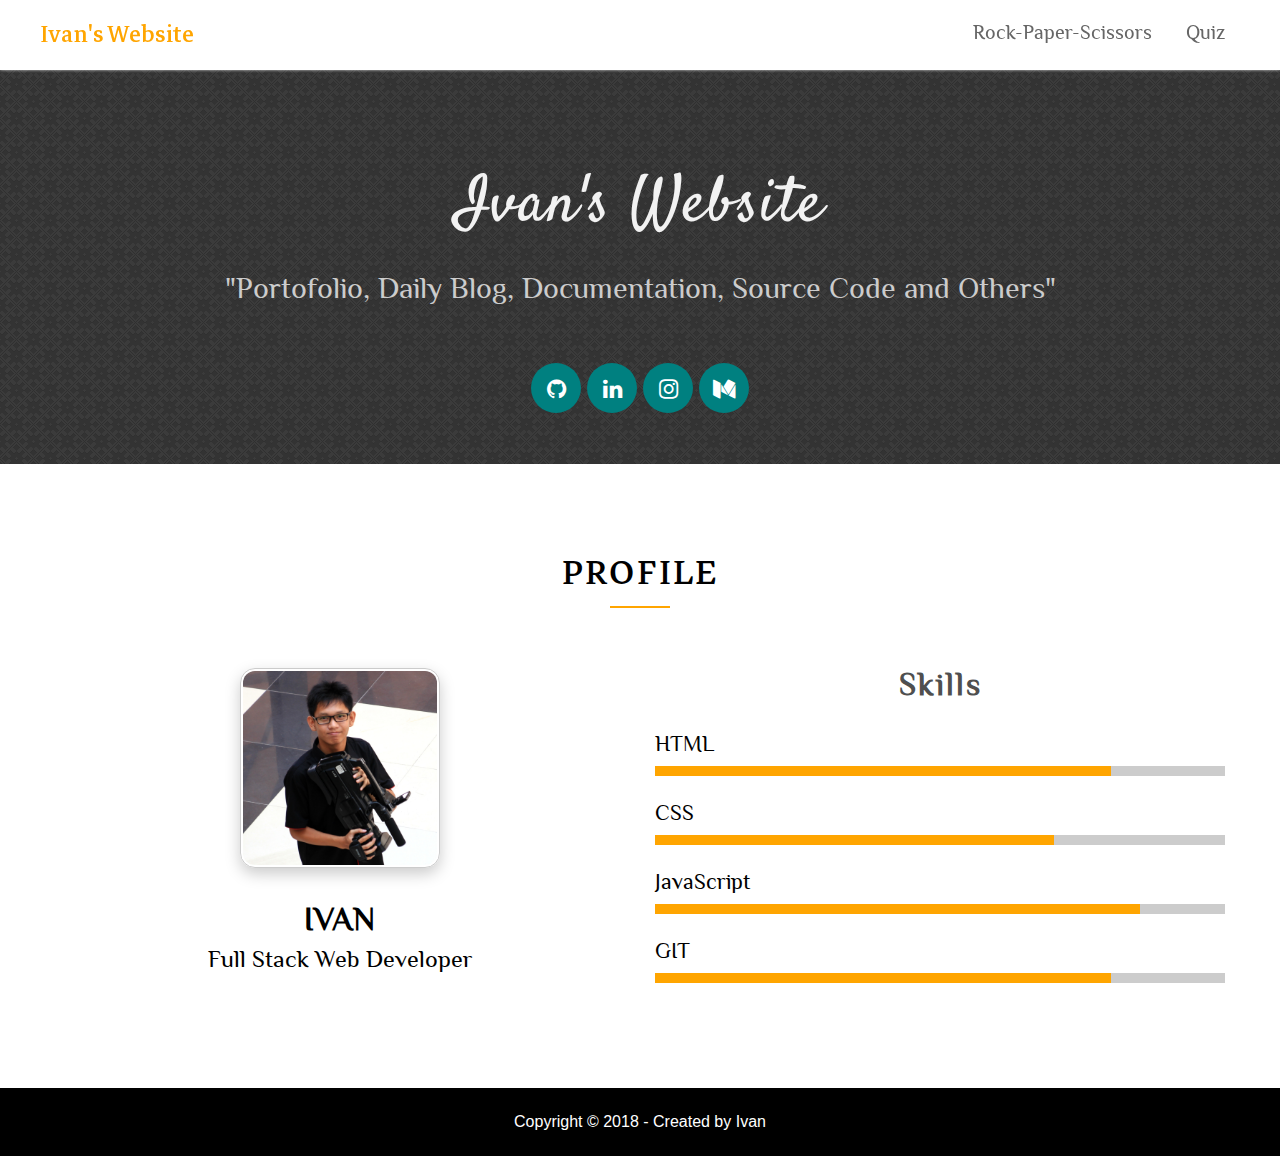
<file: index.html>
<!DOCTYPE html>
<html>
<head>
  <meta charset="utf-8" />
  <meta name="viewport" content="width=device-width, initial-scale=1" />
  <title>Ivan's Website</title>
  <link rel="shortcut icon" href="./assets/images/favicon.png" type="image/x-icon" />
  <link rel="stylesheet" type="text/css" href="assets/css/style.css" />
  <link rel="stylesheet" type="text/css" href="assets/font-awesome/css/font-awesome.min.css" />
</head>
<body>

  <!-- NAVIGATION -->
  <nav>
    <div class="container">
      <a href="index.html" class="brand">Ivan's Website</a>
      <ul>
        <li><a href="./batu-gunting-kertas/index.html">Rock-Paper-Scissors</a></li>
        <li><a href="./quiz/index.html">Quiz</a></li>
      </ul>
    </div>
  </nav>
  <!-- END NAVIGATION -->

  <!-- HEADER -->
  <header>
    <div class="container">
      <h1>Ivan's Website</h1>
      <p>"Portofolio, Daily Blog, Documentation, Source Code and Others"</p>
      <div class="social-accounts">
        <a href="https://github.com/ivannsu/"><span class="fa fa-github"></span></a>
        <a href="https://www.linkedin.com/in/ivan-su-15aa25156/"><span class="fa fa-linkedin"></span></a>
        <a href="https://www.instagram.com/_ivansu/"><span class="fa fa-instagram"></span></a>
        <a href="https://medium.com/@ivansu.webmail"><span class="fa fa-medium"></span></a>
      </div>
    </div>
  </header>
  <!-- END HEADER -->

  <!-- PROFILE -->
  <section id="profile">
    <div class="container">
      <h2>PROFILE</h2>
      <div class="heading-line" style="margin-bottom: 60px;"></div>
      <div class="grid grid-1fr-1fr">
        <div class="grid-box" id="profile-left">
          <img src="assets/images/profile2.jpg" id="profile-img" alt="Profile Image" />
          <h3>IVAN</h3>
          <p>Full Stack Web Developer</p>
        </div>
        <div class="grid-box" id="profile-right">
          <h3>Skills</h3>
          <p>HTML</p>
          <div class="progress-container">
            <div class="progress" style="width: 80%"></div>
          </div>
          <p>CSS</p>
          <div class="progress-container">
            <div class="progress" style="width: 70%"></div>
          </div>
          <p>JavaScript</p>
          <div class="progress-container">
            <div class="progress" style="width: 85%"></div>
          </div>
          <p>GIT</p>
          <div class="progress-container">
            <div class="progress" style="width: 80%"></div>
          </div>
        </div>
      </div>
    </div>
  </section>
  <!-- END PROFILE -->

  <footer>
    <p>Copyright &copy; 2018 - Created by Ivan</p>
  </footer>

</body>
</html>
</file>
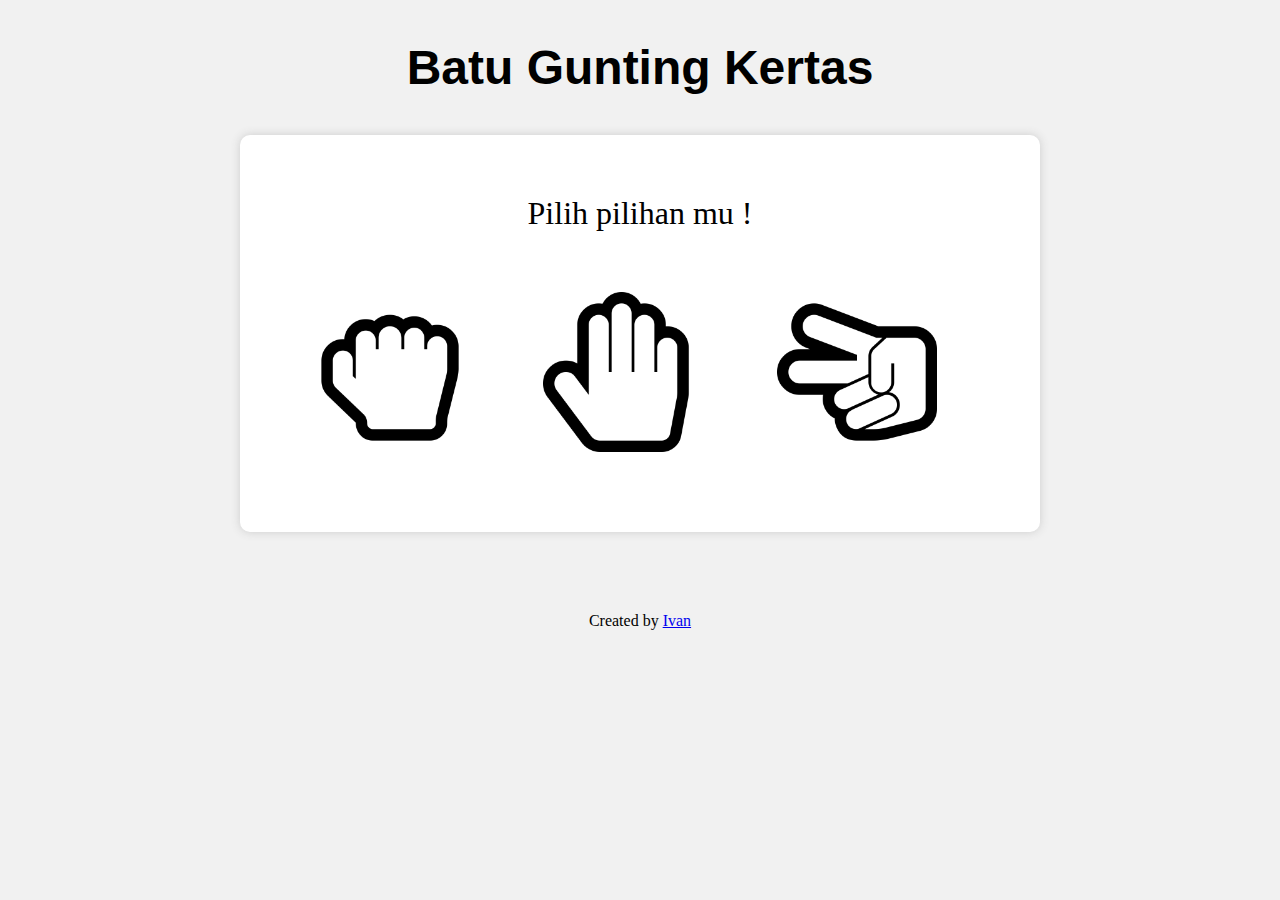
<file: batu-gunting-kertas/index.html>
<!DOCTYPE html>
<html>
<head>
  <meta charset="utf-8" />
  <meta name="viewport" content="width=device-width, initial-scale=1" />
  <title>Batu Gunting Kertas</title>
  <link rel="stylesheet" href="assets/css/style.css">
</head>
<body>
  <h1 id="brand">Batu Gunting Kertas</h1>
  <div class="container">
    <div id="result">
      <h3></h3>
      <div id="all-choices">
        <h2>Kamu</h2>
        <h2>Komputer</h2>
        <img id="userImg"/>
        <img id="comImg"/>
      </div>
      <button id="reset">Coba lagi!</button>
    </div>
    <div id="select">
      <h2>Pilih pilihan mu !</h2>
      <div id="choices">
        <img src="assets/images/rock.png" title="Gambar Batu" />
        <img src="assets/images/paper.png" title="Gambar Kertas" />
        <img src="assets/images/scissors.png" title="Gambar Gunting" />
      </div>
    </div>
  </div>
  <p id="info">Created by <a href="https://www.linkedin.com/in/ivan-su-15aa25156/">Ivan</a></p>

  <script src="assets/js/rockPaperScissors.js"></script>
  <script src="assets/js/controller.js"></script>
</body>
</html>
</file>
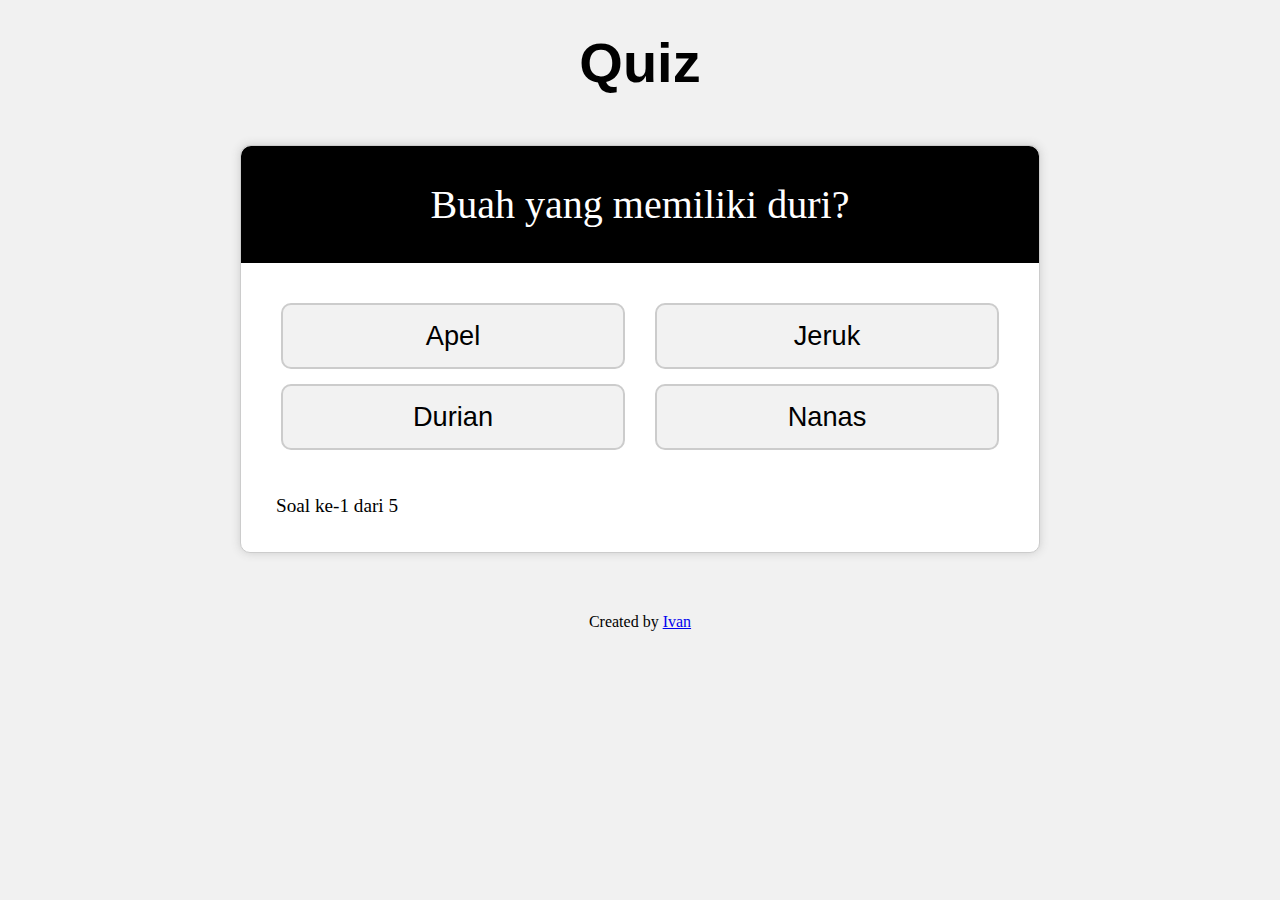
<file: quiz/index.html>
<!DOCTYPE html>
<html>
<head>
  <meta charset="utf-8"/>
  <meta name="viewport" content="width=device-width, initial-scale=1" />
  <title>Quiz Application</title>
  <link rel="stylesheet" href="assets/css/style.css" />
</head>
<body>
  
  <h1 id="brand">Quiz</h1>

  <div id="score">
    <div id="score-container">
      <p>Hai, ini score kamu: </p>
      <h1 id="score-number"></h1>
      <button id="reset">Coba lagi ?</button>
    </div>
  </div>

  <div id="container">
    <div id="question"></div>
    <div id="option">
      <button class="answer"></button>
      <button class="answer"></button>
      <button class="answer"></button>
      <button class="answer"></button>
    </div>
    <div id="footer"></div>
  </div>

  <p id="info">Created by <a href="https://www.linkedin.com/in/ivan-su-15aa25156/">Ivan</a></p>
  <script src="assets/js/questions.js"></script>
  <script src="assets/js/quiz.js"></script>
  <script src="assets/js/controller.js"></script>
</body>
</html>
</file>
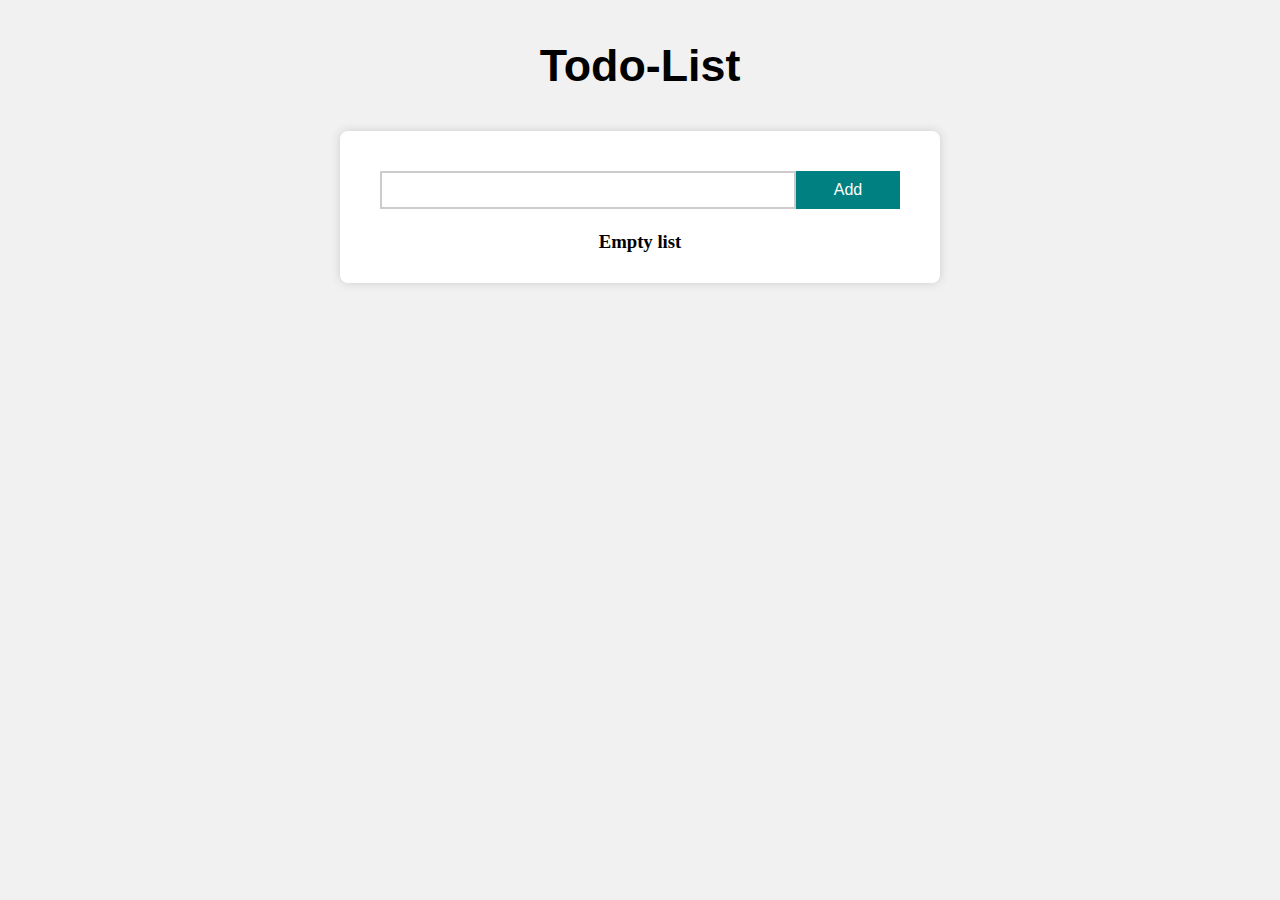
<file: todo-list/index.html>
<!DOCTYPE html>
<html>
<head>
  <meta charset="utf-8"/>
  <meta name="viewport" content="width=device-width, initial-scale=1" />
  <title>Todo-List Application</title>
  <link rel="stylesheet" href="assets/font-awesome-4.7.0/css/font-awesome.min.css" />
  <link rel="stylesheet" href="assets/css/style.css" />
</head>
<body>
  <h1 id="brand">Todo-List</h1>
  <div id="container">
    <div>
      <form id="todo-form" action="#" method="post">
        <input type="text" name="title" value="" />
        <button type="submit" name="addBtn">Add</button>
      </form>
    </div>
    <h3 id="data-empty">Empty list</h3>
    <div id="data-container">
      <!-- ##########################
      <div class="row">
        <div>1</div>
        <div>Fix some application bug</div>
        <div style="text-align: right">
          <span id="delete" class="fa fa-times"></span>
          <span id="check" class="fa fa-check"></span>
        </div>
      </div>
      ########################### -->
    </div>
  </div>
  <script src="assets/js/controller.js"></script>
</body>
</html>
</file>
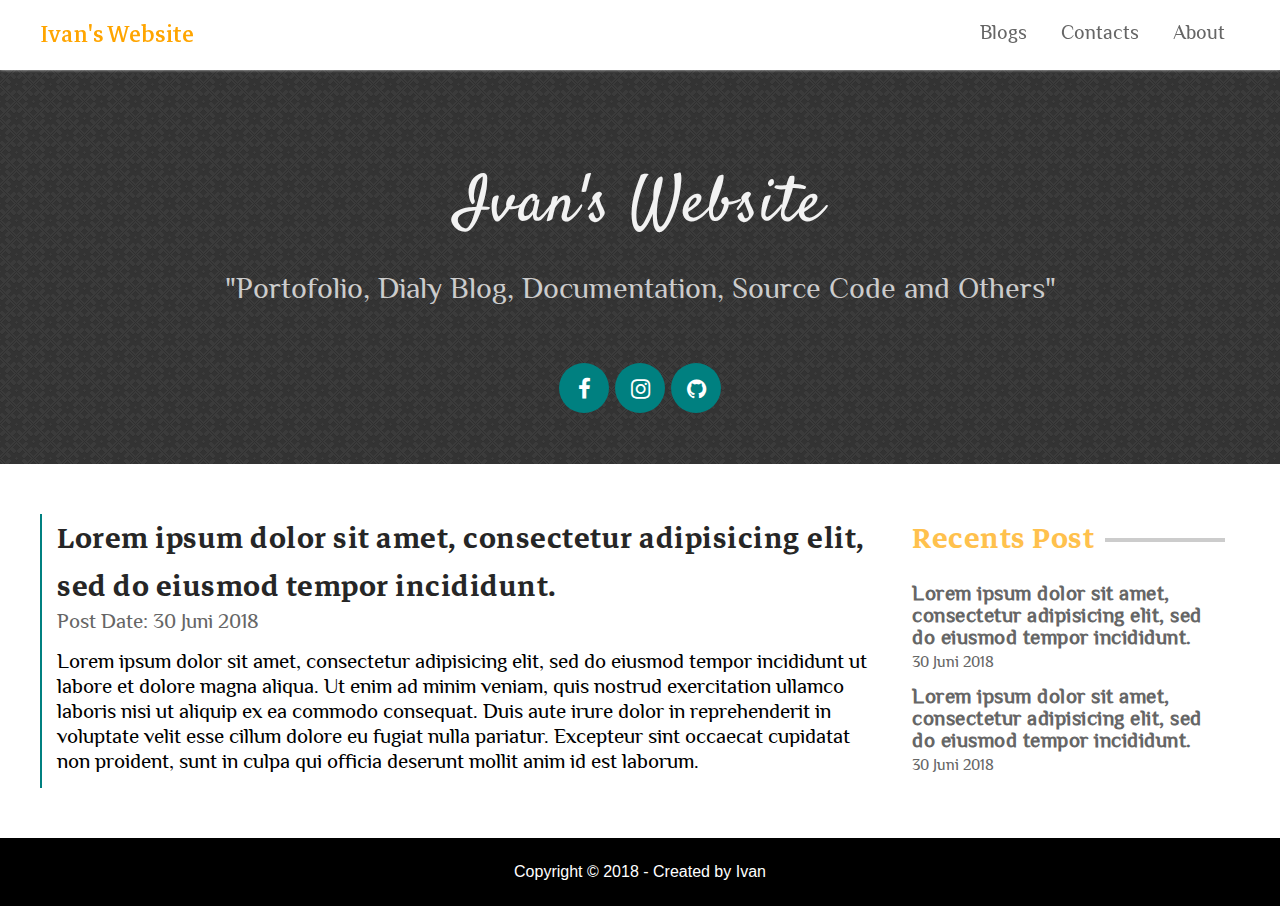
<file: posts/html5-forms-summary.html>
<!DOCTYPE html>
<html>
<head>
  <meta charset="utf-8" />
  <meta name="viewport" content="width=device-width, initial-scale=1" />
  <title>HTML5 Forms Summary | Ivan's Website</title>
  <link rel="stylesheet" type="text/css" href="../assets/css/style-post.css" />
  <link rel="stylesheet" type="text/css" href="../assets/font-awesome/css/font-awesome.min.css" />
</head>
<body>

  <!-- NAVIGATION -->
  <nav>
    <div class="container">
      <a href="#" class="brand">Ivan's Website</a>
      <ul>
        <li><a href="#">Blogs</a></li>
        <li><a href="#">Contacts</a></li>
        <li><a href="#">About</a></li>
      </ul>
    </div>
  </nav>
  <!-- END NAVIGATION -->

  <!-- HEADER -->
  <header>
    <div class="container">
      <h1>Ivan's Website</h1>
      <p>"Portofolio, Dialy Blog, Documentation, Source Code and Others"</p>
      <div class="social-accounts">
        <a href="#"><span class="fa fa-facebook"></span></a>
        <a href="#"><span class="fa fa-instagram"></span></a>
        <a href="https://github.com/ivannsu/"><span class="fa fa-github"></span></a>
      </div>
    </div>
  </header>
  <!-- END HEADER -->

  <!-- POST -->
  <section id="post">
    <div class="container">
      <div class="grid">
        <div class="grid-box" id="post-left">
          <h2>
            <a href="#">Lorem ipsum dolor sit amet, consectetur adipisicing elit, sed do eiusmod tempor incididunt.</a>
          </h2>
          <p class="post-meta">Post Date: 30 Juni 2018</p>
          <div class="post-body">
            Lorem ipsum dolor sit amet, consectetur adipisicing elit, sed do eiusmod tempor incididunt ut labore et dolore magna aliqua. Ut enim ad minim veniam, quis nostrud exercitation ullamco laboris nisi ut aliquip ex ea commodo consequat. Duis aute irure dolor in reprehenderit in voluptate velit esse cillum dolore eu fugiat nulla pariatur. Excepteur sint occaecat cupidatat non proident, sunt in culpa qui officia deserunt mollit anim id est laborum.
          </div>
        </div>
        <div class="grid-box" id="post-right">
          <h2>Recents Post<div class="heading-line"></div></h2>
          <div class="recent"><a href="#">
            Lorem ipsum dolor sit amet, consectetur adipisicing elit, sed do eiusmod tempor incididunt.
          </a></div>
          <p class="recent-meta">30 Juni 2018</h3>
          <div class="recent"><a href="#">
            Lorem ipsum dolor sit amet, consectetur adipisicing elit, sed do eiusmod tempor incididunt.
          </a></div>
          <p class="recent-meta">30 Juni 2018</h3>
        </div>
      </div>
    </div>
  </section>
  <!-- END POST -->

  <footer>
    <p>Copyright &copy; 2018 - Created by Ivan</p>
  </footer>

</body>
</html>
</file>
<file: assets/css/style.css>
/*
 * https://ivannsu.github.io
 */

/* Universal Style */
* {
  padding: 0;
  margin: 0;
  box-sizing: border-box;
}

/* Heading */
@font-face {
  font-family: "MarkaziText";
  src: url('../fonts/MarkaziText-Regular.ttf');
}

/* Article Body */
@font-face {
  font-family: "Philosopher";
  src: url('../fonts/Philosopher-Regular.ttf');
}

/* Hand Writing */
@font-face {
  font-family: "Satisfy";
  src: url('../fonts/Satisfy-Regular.ttf');
}

body {
  font-family: "Philosopher", sans-serif;
}

h1 {
  font-family: "Satisfy";
}

p {
  font-family: "Philosopher";
}

.container {
  max-width: 1200px;
  margin: 0 auto;
}

/* NAVIGATION */
nav {
  width: 100%;
  height: 70px;
  padding:15px 0;
  background-color: white;
  position: fixed;
  box-shadow: 0 0 3px #CCCCCC;
  z-index: 1;
}

nav ul {
  list-style-type: none;
  float: right;
}

nav ul li {
  display: inline-block;
}

nav ul li a {
  text-decoration: none;
  padding: 10px 15px;
  color: #666666;
  font-size: 20px;
  line-height: 35px;
  transition: color 0.3s ease;
}

nav ul li a:hover {
  color: #000000;
}

a.brand {
  text-decoration: none;
  font-family: "MarkaziText";
  font-size: 2em;
  color: orange;
}

/* HEADER */
header {
  background-image: url('../images/dark_embroidery.png');
  background-repeat: repeat;
  padding: 160px 0;
  position: relative;
}

header h1 {
  font-size: 4em;
  margin-bottom: 20px;
  color: #f2f2f2;
  letter-spacing: 1px;
  font-weight: 500;
}

header p {
  font-size: 1.9em;
  color: #CCCCCC;
}

header h1,
header p {
  text-align: center;
}

.social-accounts {
  text-align: center;
  width: 300px;
  position: absolute;
  left: 50%;
  margin-left: -150px;
  bottom: 50px;
}

.social-accounts a {
  margin: 1px;
  color: white;
  display: inline-block;
  width: 50px;
  height: 50px;
  padding-top: 15px;
  background-color: teal;
  border-radius: 50%;
  font-size: 1.4em;
}

#profile, #blog {
  padding: 80px 0;
}

#profile h2,
#blog h2 {
  text-align: center;
  font-size: 2em;
  font-family: "MarkaziText";
  letter-spacing: 2px;
  font-weight: 400;
  font-size: 3em;
}

.heading-line {
  width: 5%;
  height: 2px;
  background-color: orange;
  margin: 5px auto;
}

.grid {
  display: grid;
  width: 100%;
  height: auto;
}

.grid-box {
  padding: 0 15px;
}

.grid-1fr-1fr { grid-template-columns: 1fr 1fr;}
.grid-1fr-3fr { grid-template-columns: 1fr 1fr 1fr; }

#profile-left h3,
#profile-left p {
  text-align: center;
}

#profile-left h3 {
  font-size: 2em;
  margin-top: 35px;
  letter-spacing: 1px;
}

#profile-left p {
  font-size: 1.5em;
  margin-top: 10px;
}

#profile-right h3 {
  text-align: center;
  font-size: 2em;
  color: rgba(0, 0, 0, 0.7);
  letter-spacing: 2px;
  margin-bottom: 30px;
}

#profile-right p {
  font-size: 1.4em;
}

#profile-img {
  max-width: 200px;
  display: block;
  margin: 0 auto;
  border-radius: 15px;
  padding: 2px;
  border: 1px solid #CCCCCC;
  box-shadow: 0 6px 15px #CCCCCC;
}

.progress-container {
  width: 100%;
  height: 10px;
  background-color: #CCCCCC;
  margin: 10px 0;
  margin-bottom: 25px;
}

.progress {
  height: inherit;
  background-color: orange;
}

#blog {
  background-color: #f2f2f2;
}

.panel {
  background-color: #ffffff;
  border-radius: 5px;
  box-shadow: 0 0 7px #CCCCCC;
}

.panel-image {
  width: 100%;
  height: 200px;
  background-color: teal;
  border-radius: 5px 5px 0 0;
}

.panel .panel-body {
  padding: 15px 20px;
}

.panel h3 {
  letter-spacing: 1px;
  font-size: 1.3em;
  padding: 15px 20px 0 20px;
}

.panel h3 a {
  text-decoration: none;
  color: #262626;
}

.panel .panel-body {
  border-radius: 0 0 5px 5px;
  line-height: 1.2;
  font-size: 1.1em;
  color: #333333;
}

.panel .panel-meta {
  padding: 0 20px 15px 20px;
  font-weight: 600;
  color: #666666;
}

footer {
  width: 100%;
  padding: 25px;
  background-color: #000000;
}

footer p {
  color: white;
  text-align: center;
  font-family: sans-serif;
}

/* Responsive Design */
@media screen and (max-width: 600px) {
  .container {
    max-width: 480px;
  }

  a.brand {
    display: block;
    text-align: center;
    font-size: 2.4em;
  }

  nav {
    height: 110px;
  }

  nav ul {
    display: block;
    float: none;
    text-align: center;
  }

  header h1 {
    font-size: 3em;
  }

  header p {
    font-size: 1.3em;
  }

  .grid {
    grid-row-gap: 60px;
  }

  .grid-1fr-1fr { grid-template: 1fr / 1fr;}
  .grid-1fr-3fr {
    grid-template-columns: 1fr; grid-gap: 25px
  }

  #profile {
    padding: 25px 0;
  }
}

@media screen and (min-width: 600px) and (max-width: 768px) {
  .container {
    max-width: 600px;
  }
  .grid-1fr-3fr {
    grid-template-columns: 1fr 1fr;
    grid-row-gap: 20px;
  }
}

@media screen and (min-width: 768px) and (max-width: 900px) {
  .container {
    max-width: 768px;
  }
  .grid-1fr-3fr {
    grid-template-columns: 1fr 1fr;
    grid-row-gap: 20px;
  }
}

@media screen and (min-width: 1200px)  {
  .container {
    max-width: 1200px;
  }
}
</file>
<file: batu-gunting-kertas/assets/css/style.css>
* {
  margin: 0;
  padding: 0;
  box-sizing: border-box;
}

body {
  background: #f1f1f1;
}

#brand {
  margin: 40px auto;
  text-align: center;
  font-size: 3em;
  font-family: Arial, Helvetica, sans-serif;
}

.container {
  max-width: 800px;
  margin: 0 auto;
  background: white;
  padding: 60px 50px;
  border-radius: 10px;
  box-shadow: 0 0 10px #cccccc;
}
.container h2 {
  text-align: center;
  font-size: 2em;
  font-weight: 400;
  margin-bottom: 5px;
}

#choices {
  display: grid;
  grid-template-columns: 1fr 1fr 1fr;
}

#result h3 {
  text-align: center;
  font-family: Arial, Helvetica, sans-serif;
  color: orange;
  font-size: 2em;
  margin-bottom: 20px;
}

#select h2{
  margin-bottom: 40px;
}

#all-choices {
  display: grid;
  grid-template-columns: 1fr 1fr;
  grid-template-rows: 30% 70%;
}

#all-choices img {
  margin: auto;
}

#choices img,
#result img {
  max-width: 200px;
  padding: 20px;
  cursor: pointer;
  border-radius: 10%;
}
#choices img:hover,
#result img:hover {
  box-shadow: 0 0 5px teal;
}

#reset {
  display: block;
  border: 1px solid teal;
  padding: 10px 20px;
  font-size: 1em;
  background-color: white;
  color: teal;
  cursor: pointer;
  border-radius: 8px;
  transition: all 0.3s ease;
  margin: auto;
  margin-top: 20px;
}

#reset:hover {
  border-color: transparent;
  background-color: teal;
  color: white;
}

#info {
  text-align: center;
  margin: 80px auto;
}

@media screen and (max-width: 600px) {
  .container {
    max-width: 600px;
    padding: 40px 0px;
  }

  #choices {
    grid-template-columns: 1fr;
  }

  #choices img,
  #all-choices img {
    max-width: 160px;
    margin: auto;
  }

  #info {
    margin: 40px auto;
  }
}

@media screen and (min-width: 600px) and (max-width: 768px) {
  .container {
    max-width: 768px;
  }
  #choices img {
    max-width: 160px;
    margin: auto;
  }
}
</file>
<file: quiz/assets/css/style.css>
* {
  box-sizing: border-box;
  margin: 0;
  padding: 0;
}

body {
  background: #f1f1f1;
}

#brand {
  text-align: center;
  padding-top: 30px;
  font-size: 3.5em;
  font-family: Arial, Helvetica, sans-serif;
}

#score {
  width: 100%;
  height: 100%;
  position: fixed;
  left: 0;
  top: 0;
  background-color: white;
  z-index: 9999;
  text-align: center;
  display: none;
}

#score-container {
  max-width: 50%;
  margin: 20px auto;
  padding: 100px 0;
}

#score p {
  font-size: 2em;
  margin-bottom: 30px;
}

#score h1 {
  font-size: 7.5em;
  margin-bottom: 30px;
}

#score button {
  border: 1px solid teal;
  padding: 15px 30px;
  font-size: 2em;
  background-color: white;
  color: teal;
  cursor: pointer;
  border-radius: 8px;
  transition: all 0.3s ease;
}

#score button:hover {
  border-color: transparent;
  background-color: teal;
  color: white;
}

#container {
  max-width: 800px;
  height: auto;
  margin: auto;
  margin-top: 50px;
  border-radius: 10px;
  background: white;
  border: 1px solid #cccccc;
  box-shadow: 0 0 10px #cccccc;
}

#question {
  padding: 35px 35px;
  background: black;
  color: white;
  border-radius: 10px 10px 0 0;
  font-size: 2.5em;
  text-align: center;
}

#option {
  display: grid;
  padding: 40px;
  padding-bottom: 10px;
  grid-template: 1fr / 1fr 1fr;
  grid-gap: 15px 30px;
}

#option button {
  border: 2px solid #cccccc;
  padding: 15px;
  font-size: 1.7em;
  border-radius: 10px;
  cursor: pointer;
  background: #f2f2f2;
}
#option button:focus {
  outline: none;
  box-shadow: 0;
}
#option button:hover {
  border-color: red; 
}

#footer {
  padding: 35px;
  font-size: 1.2em;
}

#info {
  text-align: center;
  margin: 60px auto;
}

@media screen and (max-width: 600px) {
  #container {
    max-width: 600px;
  }

  #question {
    font-size: 2em;
  }

  #option {
    grid-template-columns: 1fr;
  }

  #option button {
    font-size: 1.4em;
  }
}

@media screen and (min-width: 600px) and (max-width: 768px) {
  #container {
    max-width: 768px;
  }
}
</file>
<file: todo-list/assets/css/style.css>
* {
  margin: 0;
  padding: 0;
  box-sizing: border-box;
}

body {
  background-color: #f1f1f1;
}

#brand {
  text-align: center;
  margin-top: 40px;
  font-size: 2.8em;
  font-family: Arial, Helvetica, sans-serif;
}

#container {
  max-width: 600px;
  margin: 40px auto;
  background-color: #ffffff;
  padding: 40px 40px;
  padding-bottom: 10px;
  box-shadow: 0 0 10px #cccccc;
  border-radius: 8px;
}

#todo-form {
  position: relative;
  padding-bottom: 60px;
}

#todo-form input {
  width: 80%;
  padding: 8px 12px;
  font-size: 1em;
  position: absolute;
  left: 0;
  border: 2px solid #cccccc;
}

#todo-form input:hover,
#todo-form input:focus {
  outline: none;
  border-color: teal;
}

#todo-form button {
  width: 20%;
  border: 2px solid teal;
  padding: 8px 12px;
  font-size: 1em;
  background-color: teal;
  color: white;
  cursor: pointer;
  position: absolute;
  right: 0;
}

#data-empty {
  text-align: center;
  margin-bottom: 20px;
  display: none;
}

#data-container {
  width: 100%;
  margin-bottom: 20px;
  font-size: 1.2em;
}

.row {
  display: grid;
  grid-template-columns: 1fr 5fr 2fr;
  line-height: 50px;
}

.row:nth-child(1),
.row:nth-child(3) {
  text-align: left;
}

.delete,
.check {
  width: 40px;
  height: 40px;
  background-color: transparent;
  padding: 10px;
  border-radius: 50%;
  text-align: center;
  cursor: pointer;
  transition: all 0.2s ease;
}

.delete:hover {
  background-color: crimson;
  color: white;
}
.check:hover {
  background-color: green;
  color: white;
}

/* #data-container tr {
  background: #cccccc;
}

#data-container tr td {
  padding-left: 5px;
}

#data-container tr td:nth-child(1) {
  text-align: center;
}
#data-container tr td:nth-child(3) {
  text-align: right;
} */
</file>
<file: assets/css/style-post.css>
/*
 * https://ivannsu.github.io
 */

/* Universal Style */
* {
  padding: 0;
  margin: 0;
  box-sizing: border-box;
}

/* Heading */
@font-face {
  font-family: "MarkaziText";
  src: url('../fonts/MarkaziText-Regular.ttf');
}

/* Article Body */
@font-face {
  font-family: "Philosopher";
  src: url('../fonts/Philosopher-Regular.ttf');
}

/* Hand Writing */
@font-face {
  font-family: "Satisfy";
  src: url('../fonts/Satisfy-Regular.ttf');
}

body {
  font-family: "Philosopher", sans-serif;
}

h1 {
  font-family: "Satisfy";
}

p {
  font-family: "Philosopher";
}

.container {
  max-width: 1200px;
  margin: 0 auto;
}

/* NAVIGATION */
nav {
  width: 100%;
  height: 70px;
  padding:15px 0;
  background-color: white;
  position: fixed;
  box-shadow: 0 0 3px #CCCCCC;
  z-index: 1;
}

nav ul {
  list-style-type: none;
  float: right;
}

nav ul li {
  display: inline-block;
}

nav ul li a {
  text-decoration: none;
  padding: 10px 15px;
  color: #666666;
  font-size: 20px;
  line-height: 35px;
  transition: color 0.3s ease;
}

nav ul li a:hover {
  color: #000000;
}

a.brand {
  text-decoration: none;
  font-family: "MarkaziText";
  font-size: 2em;
  color: orange;
}

/* HEADER */
header {
  background-image: url('../images/dark_embroidery.png');
  background-repeat: repeat;
  padding: 160px 0;
  position: relative;
}

header h1 {
  font-size: 4em;
  margin-bottom: 20px;
  color: #f2f2f2;
  letter-spacing: 1px;
  font-weight: 500;
}

header p {
  font-size: 1.9em;
  color: #CCCCCC;
}

header h1,
header p {
  text-align: center;
}

.social-accounts {
  text-align: center;
  width: 300px;
  position: absolute;
  left: 50%;
  margin-left: -150px;
  bottom: 50px;
}

.social-accounts a {
  margin: 1px;
  color: white;
  display: inline-block;
  width: 50px;
  height: 50px;
  padding-top: 15px;
  background-color: teal;
  border-radius: 50%;
  font-size: 1.4em;
}

#post {
  padding: 50px 0;
}

#post h2 {
  font-size: 2.5em;
  font-family: "MarkaziText";
  font-weight: 600;
  letter-spacing: 0.5px;
}

#post h2 a {
  text-decoration: none;
  color: #262626;
}

#post p.post-meta {
  margin-bottom: 17px;
  color: #666666;
  font-size: 1.3em;
  font-weight: 400;
}

#post-left {
  border-left: 2px solid teal;
}

#post-right h2 {
  color:  #ffc14d;
  margin-bottom: 20px;
  position: relative;
  font-family: "MarkaziText";
}

.post-body {
  font-size: 1.3em;
  line-height: 1.2;
}

#post-left {
  border-left: 2px solid teal;
}

.heading-line {
  width: 120px;
  height: 4px;
  background-color: #CCCCCC;
  position: absolute;
  top: 50%;
  right: 0;
}

.recent {
  margin-bottom: 5px;
}

.recent a {
  text-decoration: none;
  color: #666666;
  font-size: 1.3em;
  font-weight: 600;
  letter-spacing: 0.5px;
  transition: color 0.3s ease;
}
.recent-meta {
  color: #666666;
  margin-bottom: 15px;
}

.recent a:hover {
  color: #000000;
}

.grid {
  display: grid;
  width: 100%;
  height: auto;
  grid-template-columns: 2.5fr 1fr;
}
.grid-box {
  padding: 0 15px;
}

footer {
  width: 100%;
  padding: 25px;
  background-color: #000000;
}

footer p {
  color: white;
  text-align: center;
  font-family: sans-serif;
}

/* Responsive Design */
@media screen and (max-width: 600px) {
  .container {
    max-width: 480px;
  }

  a.brand {
    display: block;
    text-align: center;
    font-size: 2.4em;
  }

  nav {
    height: 110px;
  }

  nav ul {
    display: block;
    float: none;
    text-align: center;
  }

  header h1 {
    font-size: 3em;
  }

  header p {
    font-size: 1.3em;
  }

  .grid {
    grid-template: 1fr / 1fr;
    grid-row-gap: 60px;
  }

  #post-left {
    border: none;
  }

  .heading-line {
    width: 260px;
  }
}

@media screen and (min-width: 600px) and (max-width: 768px) {
  .container {
    max-width: 600px;
  }

  #post-left {
    border: none;
  }

  .grid {
    grid-template: 1fr / 1fr;
    grid-row-gap: 60px;
  }

  .heading-line {
    width: 380px;
  }
}

@media screen and (min-width: 768px) and (max-width: 900px) {
  .container {
    max-width: 768px;
  }
  #post-left {
    border: none;
  }

  .grid {
    grid-template: 1fr / 1fr;
    grid-row-gap: 60px;
  }

  .heading-line {
    width: 550px;
  }
}

@media screen and (min-width: 900px) and (max-width: 1200px) {
  .container {
    max-width: 900px;
  }
}

@media screen and (min-width: 1200px)  {
  .container {
    max-width: 1200px;
  }
}
</file>
